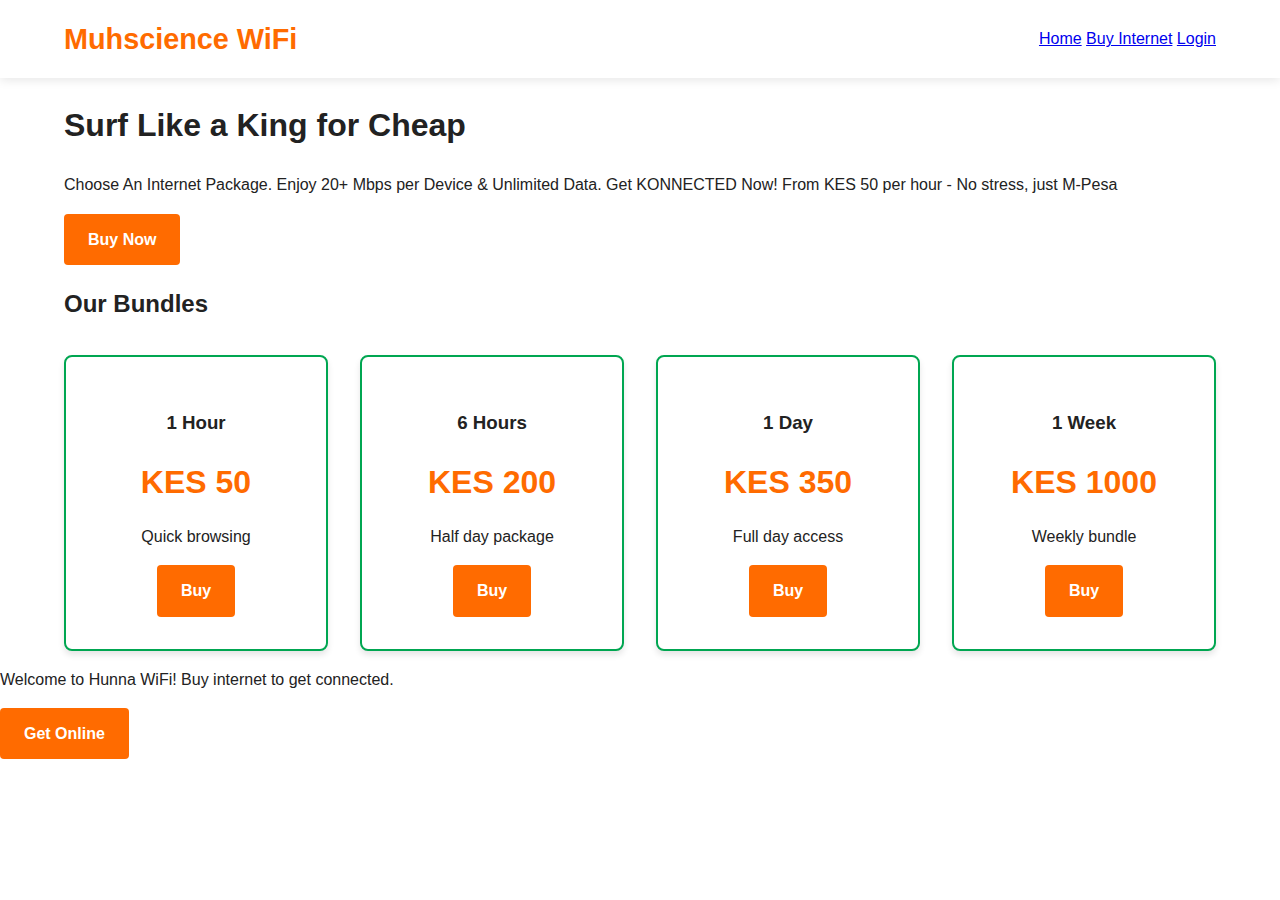
<file: index.html>
<!DOCTYPE html>
<html lang="en">
<head>
    <meta charset="UTF-8">
    <meta name="viewport" content="width=device-width, initial-scale=1.0">
    <title>MUHSCIENCE WiFi | Fast Internet Kenya</title>
    <link rel="stylesheet" href="css/style.css">
</head>
<body>
    <header class="header">
        <div class="container">
            <div class="logo">Muhscience WiFi</div>
            <nav>
                <a href="/">Home</a>
                <a href="buy.html">Buy Internet</a>
                <a href="auth.html">Login</a>
            </nav>
            <div class="mobile-menu">☰</div>
        </div>
    </header>

    <section class="hero">
        <div class="container">
            <h1>Surf Like a King for Cheap</h1>
            <p>Choose An Internet Package. Enjoy 20+ Mbps per Device & Unlimited Data. Get KONNECTED Now! From KES 50 per hour - No stress, just M-Pesa</p>
            <a href="buy.html" class="btn">Buy Now</a>
        </div>
    </section>

    <section class="plans">
        <div class="container">
            <h2>Our Bundles</h2>
            <div class="plan-grid" id="planContainer">
                <!-- Plans loaded via JS -->
                <div class="plan-card">
                    <h3>1 Hour</h3>
                    <div class="price">KES 50</div>
                    <p>Quick browsing</p>
                    <a href="buy.html?plan=1hour" class="btn">Buy</a>
                </div>
                <!-- More plans... -->
            </div>
        </div>
    </section>

    <script src="js/main.js"></script>
</body>
</html>
</file>
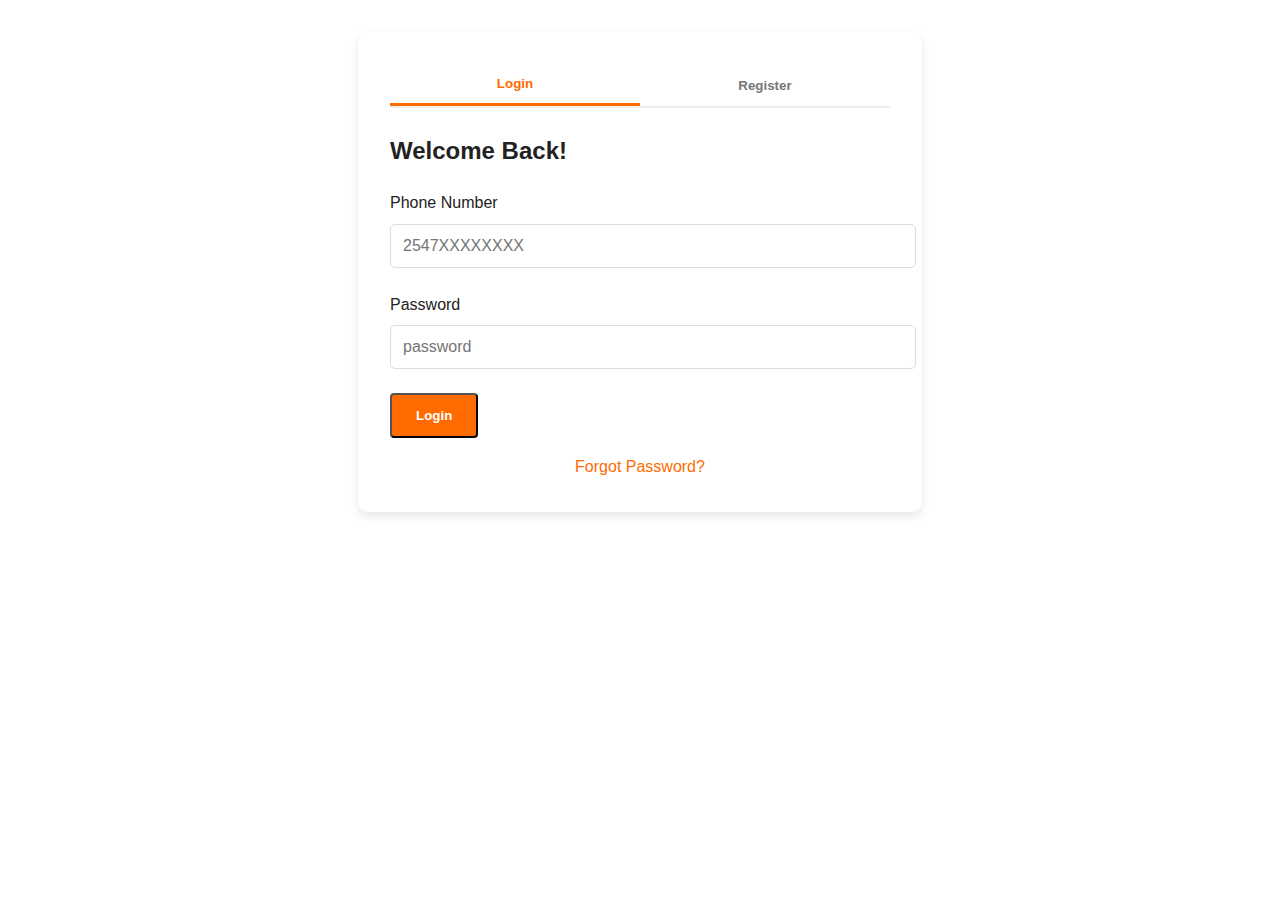
<file: auth.html>
<!DOCTYPE html>
<html lang="en">
<head>
    <meta charset="UTF-8">
    <meta name="viewport" content="width=device-width, initial-scale=1.0">
    <title>Login | Muhscience WiFi</title>
    <link rel="stylesheet" href="css/style.css">
</head>
<body>
    <header class="navbar">
        <!-- Same navbar as before -->
    </header>

    <main class="auth-container">
        <div class="auth-tabs">
            <button class="tab-btn active" data-tab="login">Login</button>
            <button class="tab-btn" data-tab="register">Register</button>
        </div>

        <!-- Login Form -->
        <form id="loginForm" class="auth-form active">
            <h2>Welcome Back!</h2>
            
            <div class="form-group">
                <label for="loginPhone">Phone Number</label>
                <input type="tel" id="loginPhone" placeholder="2547XXXXXXXX" required>
            </div>
            
            <div class="form-group">
                <label for="loginPassword">Password</label>
                <input type="password" id="loginPassword" placeholder="password" required>
            </div>
            
            <button type="submit" class="btn btn-primary">Login</button>
            
            <div class="auth-footer">
                <a href="#forgot-password">Forgot Password?</a>
            </div>
        </form>

        <!-- Register Form -->
        <form id="registerForm" class="auth-form">
            <h2>Create Account</h2>
            
            <div class="form-group">
                <label for="regName">Full Name</label>
                <input type="text" id="regName" placeholder="Your Name" required>
            </div>
            
            <div class="form-group">
                <label for="regPhone">Phone Number</label>
                <input type="tel" id="regPhone" placeholder="2547XXXXXXXX" required>
            </div>
            
            <div class="form-group">
                <label for="regPassword">Password</label>
                <input type="password" id="regPassword" placeholder="••••••••" required>
            </div>
            
            <button type="submit" class="btn btn-primary">Register</button>
            
            <div class="auth-footer">
                <p>Already have an account? <a href="#" class="switch-tab" data-tab="login">Login</a></p>
            </div>
        </form>
    </main>

    <script src="js/auth.js"></script>
</body>
</html>
</file>
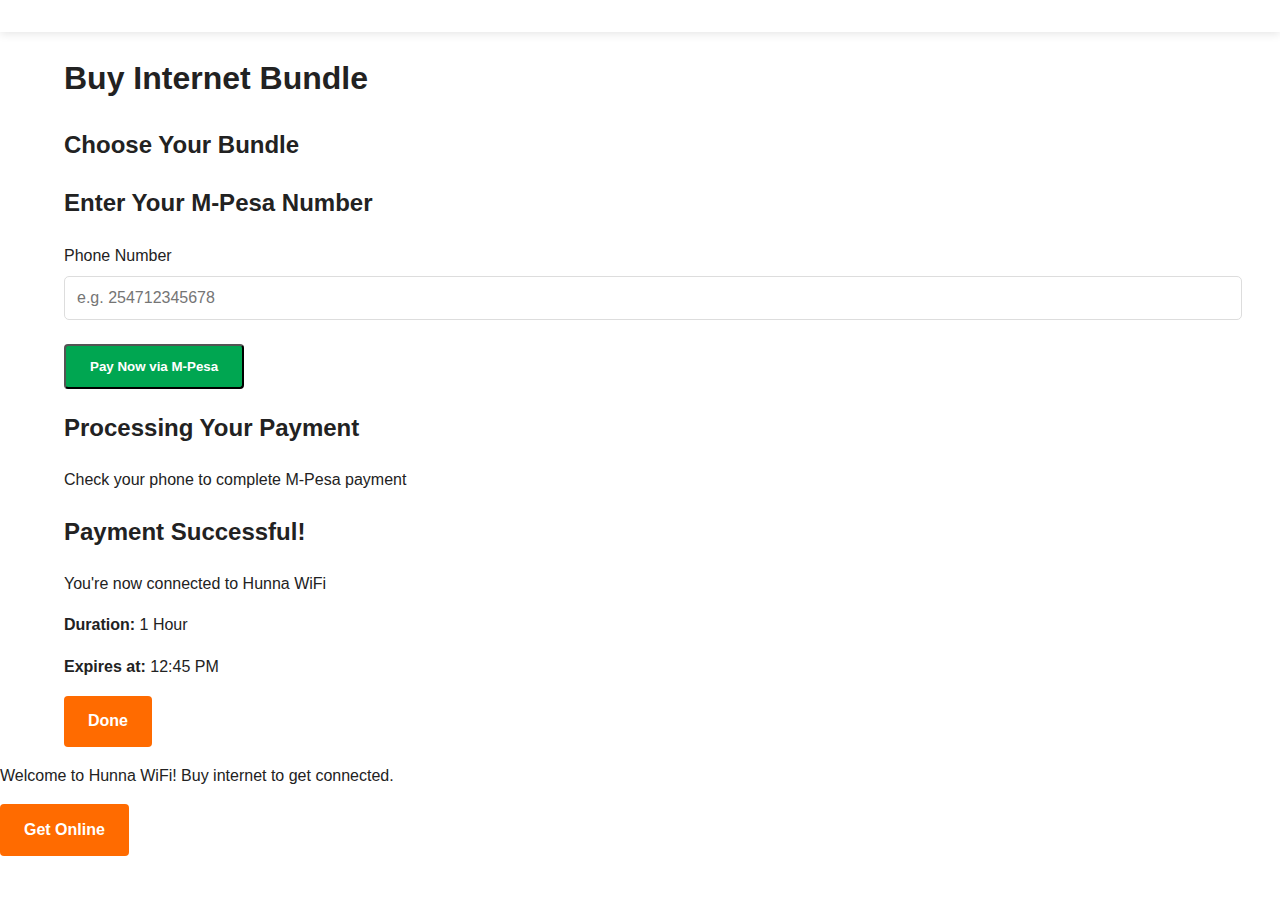
<file: buy.html>
<!DOCTYPE html>
<html lang="en">
<head>
    <meta charset="UTF-8">
    <meta name="viewport" content="width=device-width, initial-scale=1.0">
    <title>Buy Internet | Hunna WiFi</title>
    <link rel="stylesheet" href="css/style.css">
</head>
<body>
    <header class="header">
        <!-- Same header as index.html -->
    </header>

    <main class="container">
        <h1>Buy Internet Bundle</h1>
        
        <div class="purchase-flow">
            <!-- Step 1: Select Bundle -->
            <div class="step active" id="step1">
                <h2>Choose Your Bundle</h2>
                <div class="bundle-options" id="bundleOptions">
                    <!-- Loaded via JS -->
                </div>
            </div>
            
            <!-- Step 2: Enter Phone (hidden initially) -->
            <div class="step" id="step2">
                <h2>Enter Your M-Pesa Number</h2>
                <form id="paymentForm">
                    <div class="form-group">
                        <label for="phone">Phone Number</label>
                        <input type="tel" id="phone" placeholder="e.g. 254712345678" required>
                    </div>
                    <button type="submit" class="btn btn-mpesa">Pay Now via M-Pesa</button>
                </form>
            </div>
            
            <!-- Step 3: Payment Processing (hidden) -->
            <div class="step processing" id="step3">
                <h2>Processing Your Payment</h2>
                <div class="loader"></div>
                <p>Check your phone to complete M-Pesa payment</p>
            </div>
            
            <!-- Step 4: Success (hidden) -->
            <div class="step success" id="step4">
                <h2>Payment Successful!</h2>
                <p>You're now connected to Hunna WiFi</p>
                <div class="wifi-details">
                    <p><strong>Duration:</strong> <span id="bundleDuration">1 Hour</span></p>
                    <p><strong>Expires at:</strong> <span id="expiryTime">12:45 PM</span></p>
                </div>
                <a href="/" class="btn">Done</a>
            </div>
        </div>
    </main>

    <script src="js/mpesa.js"></script>
    <script src="js/main.js"></script>
</body>
</html>
</file>
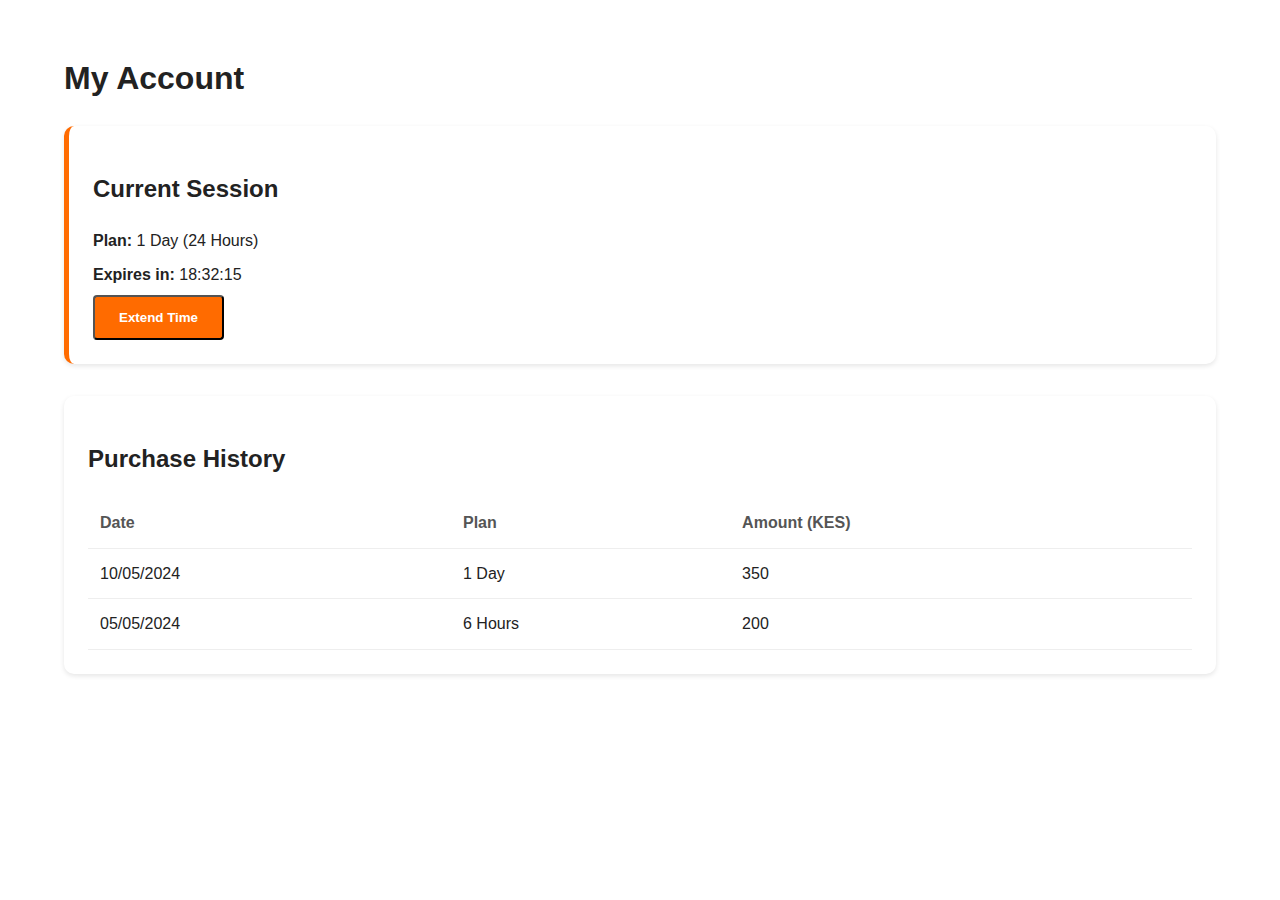
<file: dashboard.html>
<!DOCTYPE html>
<html lang="en">
<head>
    <meta charset="UTF-8">
    <meta name="viewport" content="width=device-width, initial-scale=1.0">
    <title>Dashboard | Muhscience WiFi</title>
    <link rel="stylesheet" href="css/style.css">
</head>
<body>
    <header class="navbar">
        <!-- Same navbar -->
    </header>

    <main class="dashboard">
        <div class="container">
            <h1>My Account</h1>
            
            <!-- Active Session Card -->
            <div class="card active-session">
                <h2>Current Session</h2>
                <div class="session-info">
                    <p><strong>Plan:</strong> 1 Day (24 Hours)</p>
                    <p><strong>Expires in:</strong> <span id="sessionTimer">18:32:15</span></p>
                </div>
                <button class="btn btn-small">Extend Time</button>
            </div>
            
            <!-- Purchase History -->
            <div class="card">
                <h2>Purchase History</h2>
                <table class="history-table">
                    <thead>
                        <tr>
                            <th>Date</th>
                            <th>Plan</th>
                            <th>Amount (KES)</th>
                        </tr>
                    </thead>
                    <tbody>
                        <tr>
                            <td>10/05/2024</td>
                            <td>1 Day</td>
                            <td>350</td>
                        </tr>
                        <tr>
                            <td>05/05/2024</td>
                            <td>6 Hours</td>
                            <td>200</td>
                        </tr>
                    </tbody>
                </table>
            </div>
        </div>
    </main>

    <script src="js/dashboard.js"></script>
</body>
</html>
</file>
<file: css/style.css>
/* Base Styles */
:root {
    --primary: #FF6B00; /* Hunna orange */
    --secondary: #00A651; /* M-Pesa green */
    --dark: #222;
    --light: #f9f9f9;
}

body {
    font-family: 'Segoe UI', Tahoma, Geneva, Verdana, sans-serif;
    line-height: 1.6;
    color: var(--dark);
    margin: 0;
    padding: 0;
}

.container {
    width: 90%;
    max-width: 1200px;
    margin: 0 auto;
}

/* Header */
.header {
    background: white;
    box-shadow: 0 2px 10px rgba(0,0,0,0.1);
    padding: 1rem 0;
    position: sticky;
    top: 0;
    z-index: 100;
}

.header .container {
    display: flex;
    justify-content: space-between;
    align-items: center;
}

.logo {
    font-size: 1.8rem;
    font-weight: bold;
    color: var(--primary);
}

/* Buttons */
.btn {
    display: inline-block;
    background: var(--primary);
    color: white;
    padding: 0.8rem 1.5rem;
    border-radius: 4px;
    text-decoration: none;
    font-weight: bold;
    transition: all 0.3s ease;
}

.btn:hover {
    background: #e05b00;
    transform: translateY(-2px);
}

.btn-mpesa {
    background: var(--secondary);
}

/* Plans Grid */
.plan-grid {
    display: grid;
    grid-template-columns: repeat(auto-fit, minmax(250px, 1fr));
    gap: 2rem;
    margin-top: 2rem;
}
/* Konnect-style buttons */
.btn-konnect {
  background: linear-gradient(to right, #FF6B00, #FF9500);
  border: none;
  border-radius: 25px;
  padding: 12px 24px;
  font-weight: bold;
}

/* Package cards */
.plan-card {
  border: 2px solid #00A651;
  border-radius: 10px;
  text-align: center;
}

.plan-card {
    background: white;
    border-radius: 8px;
    padding: 2rem;
    box-shadow: 0 4px 6px rgba(0,0,0,0.1);
    text-align: center;
    transition: transform 0.3s ease;
}

.plan-card:hover {
    transform: translateY(-10px);
}

.price {
    font-size: 2rem;
    font-weight: bold;
    margin: 1rem 0;
    color: var(--primary);
}

/* Mobile Menu - initially hidden */
.mobile-menu {
    display: none;
    font-size: 1.5rem;
    cursor: pointer;
}

/* Responsive */
@media (max-width: 768px) {
    .header nav {
        display: none;
    }
    
    .mobile-menu {
        display: block;
    }
    
    .plan-grid {
        grid-template-columns: 1fr;
    }
}
/* Auth Container */
.auth-container {
    max-width: 500px;
    margin: 2rem auto;
    padding: 2rem;
    background: #fff;
    border-radius: 10px;
    box-shadow: 0 4px 10px rgba(0, 0, 0, 0.1);
}

/* Tabs */
.auth-tabs {
    display: flex;
    margin-bottom: 1.5rem;
    border-bottom: 2px solid #eee;
}

.tab-btn {
    flex: 1;
    padding: 0.75rem;
    background: none;
    border: none;
    font-weight: 600;
    color: #777;
    cursor: pointer;
    transition: all 0.3s;
}

.tab-btn.active {
    color: #FF6B00;
    border-bottom: 3px solid #FF6B00;
}

/* Auth Forms */
.auth-form {
    display: none;
}

.auth-form.active {
    display: block;
}

.form-group {
    margin-bottom: 1.5rem;
}

.form-group label {
    display: block;
    margin-bottom: 0.5rem;
    font-weight: 500;
}

.form-group input {
    width: 100%;
    padding: 0.75rem;
    border: 1px solid #ddd;
    border-radius: 5px;
    font-size: 1rem;
}

.auth-footer {
    margin-top: 1rem;
    text-align: center;
}

.auth-footer a {
    color: #FF6B00;
    text-decoration: none;
}
/* Dashboard Styles */
.dashboard .container {
    padding: 2rem;
}

.card {
    background: #fff;
    border-radius: 10px;
    padding: 1.5rem;
    margin-bottom: 2rem;
    box-shadow: 0 2px 5px rgba(0, 0, 0, 0.1);
}

.active-session {
    border-left: 5px solid #FF6B00;
}

.session-info p {
    margin: 0.5rem 0;
}

.history-table {
    width: 100%;
    border-collapse: collapse;
}

.history-table th, .history-table td {
    padding: 0.75rem;
    text-align: left;
    border-bottom: 1px solid #eee;
}

.history-table th {
    font-weight: 600;
    color: #555;
}
/* Admin Panel Styles */
.admin-layout {
    display: flex;
    min-height: 100vh;
}

.admin-sidebar {
    width: 250px;
    background: #2c3e50;
    color: #fff;
    padding: 1.5rem 0;
}

.admin-sidebar nav {
    display: flex;
    flex-direction: column;
}

.admin-sidebar a {
    color: #ecf0f1;
    padding: 0.75rem 1.5rem;
    text-decoration: none;
    transition: background 0.3s;
}

.admin-sidebar a:hover, .admin-sidebar a.active {
    background: #34495e;
}

.admin-content {
    flex: 1;
    padding: 2rem;
    background: #f5f7fa;
}

.stats-grid {
    display: grid;
    grid-template-columns: repeat(auto-fit, minmax(200px, 1fr));
    gap: 1.5rem;
    margin: 2rem 0;
}

.stat-card {
    background: #fff;
    padding: 1.5rem;
    border-radius: 8px;
    box-shadow: 0 2px 5px rgba(0, 0, 0, 0.1);
    text-align: center;
}

.stat-card h3 {
    color: #7f8c8d;
    font-size: 1rem;
    margin-bottom: 0.5rem;
}

.stat-card p {
    font-size: 1.5rem;
    font-weight: 700;
    color: #2c3e50;
}

.admin-table {
    width: 100%;
    border-collapse: collapse;
}

.admin-table th, .admin-table td {
    padding: 1rem;
    text-align: left;
    border-bottom: 1px solid #eee;
}

.status-success {
    color: #27ae60;
    font-weight: 600;
}
</file>
